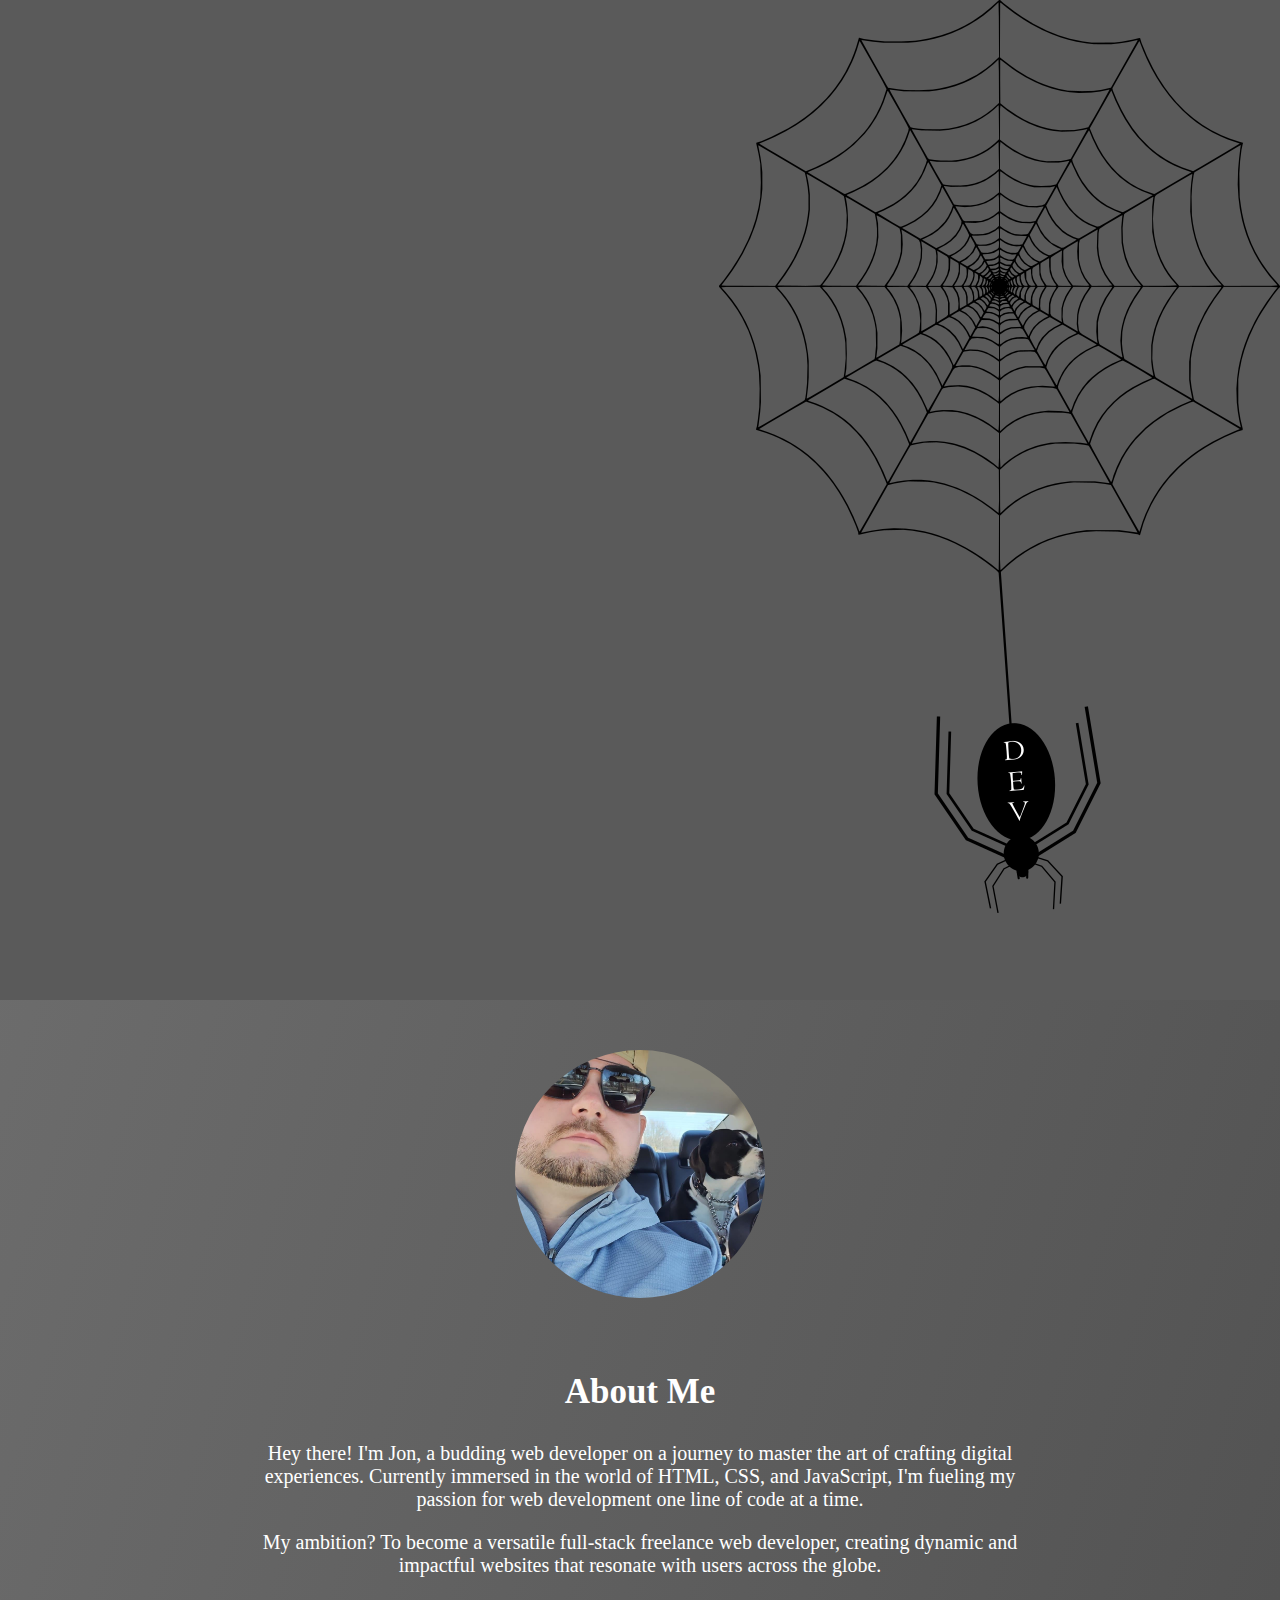
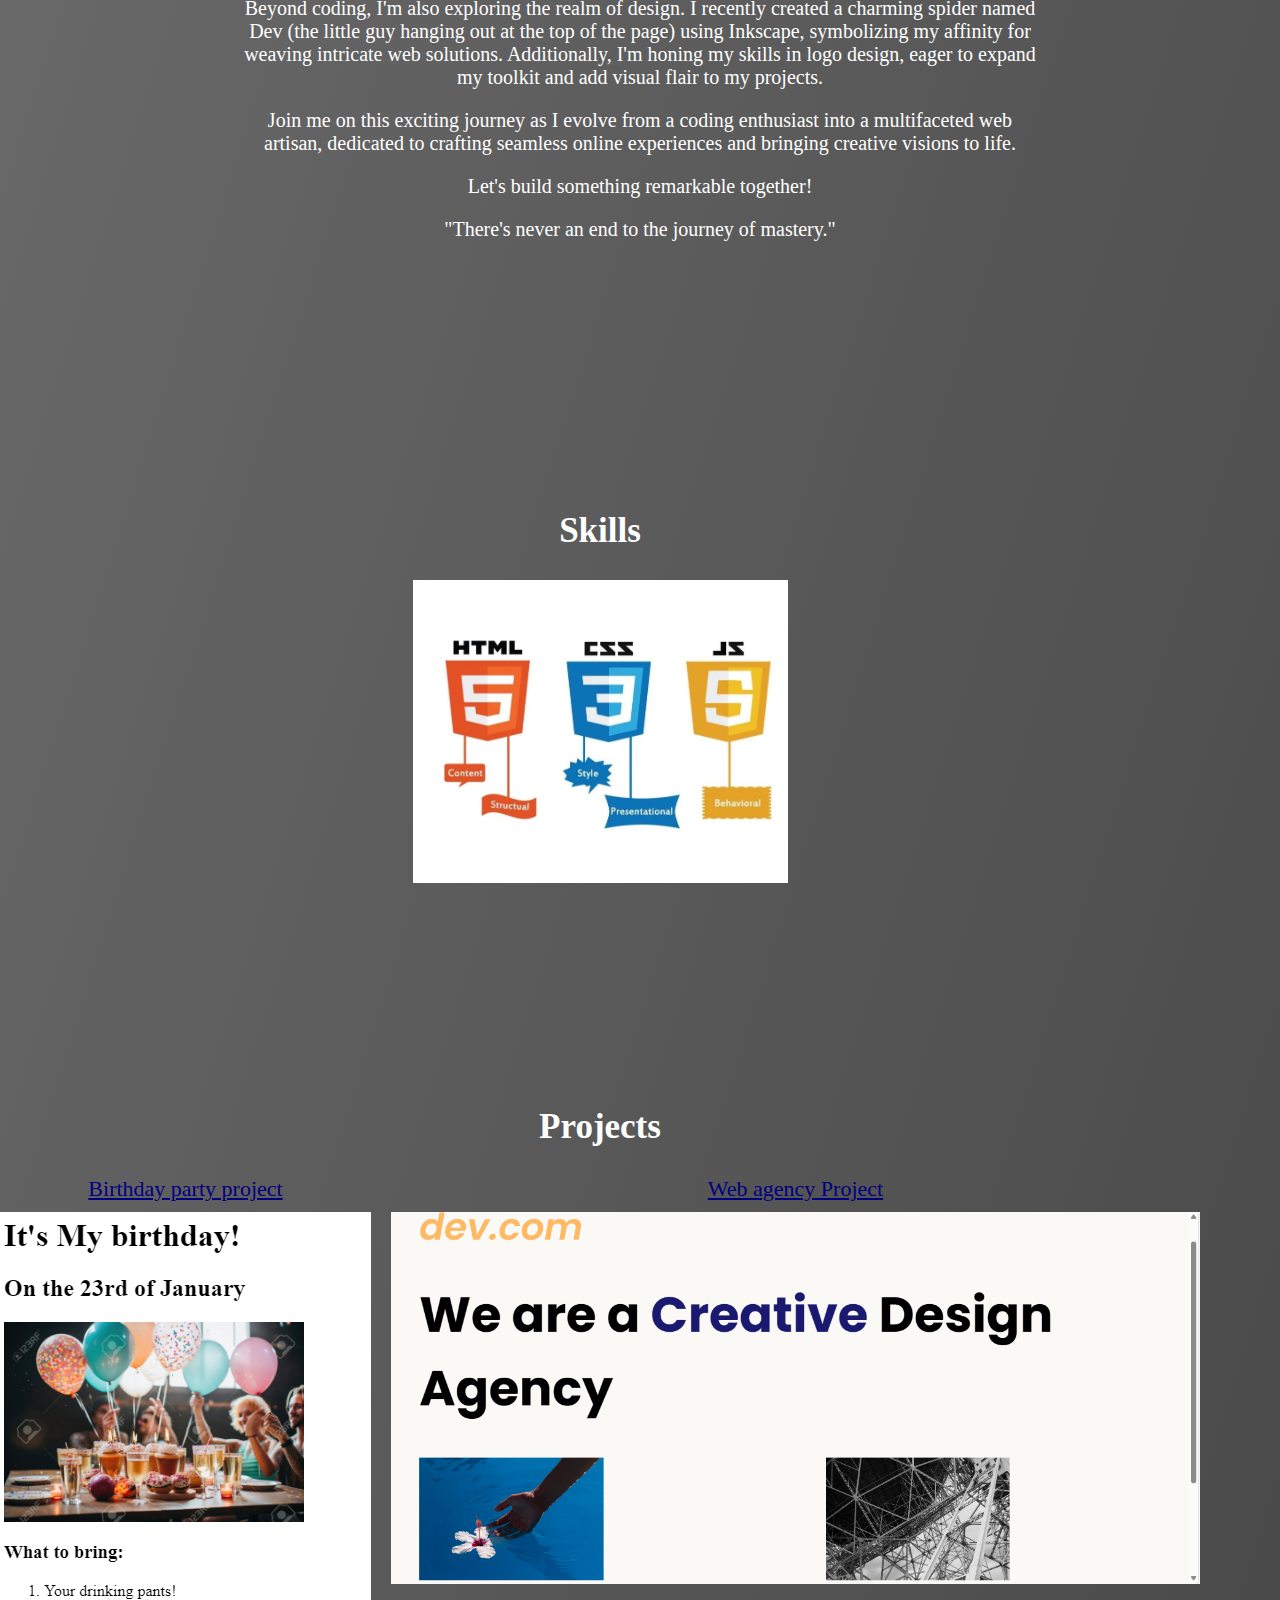
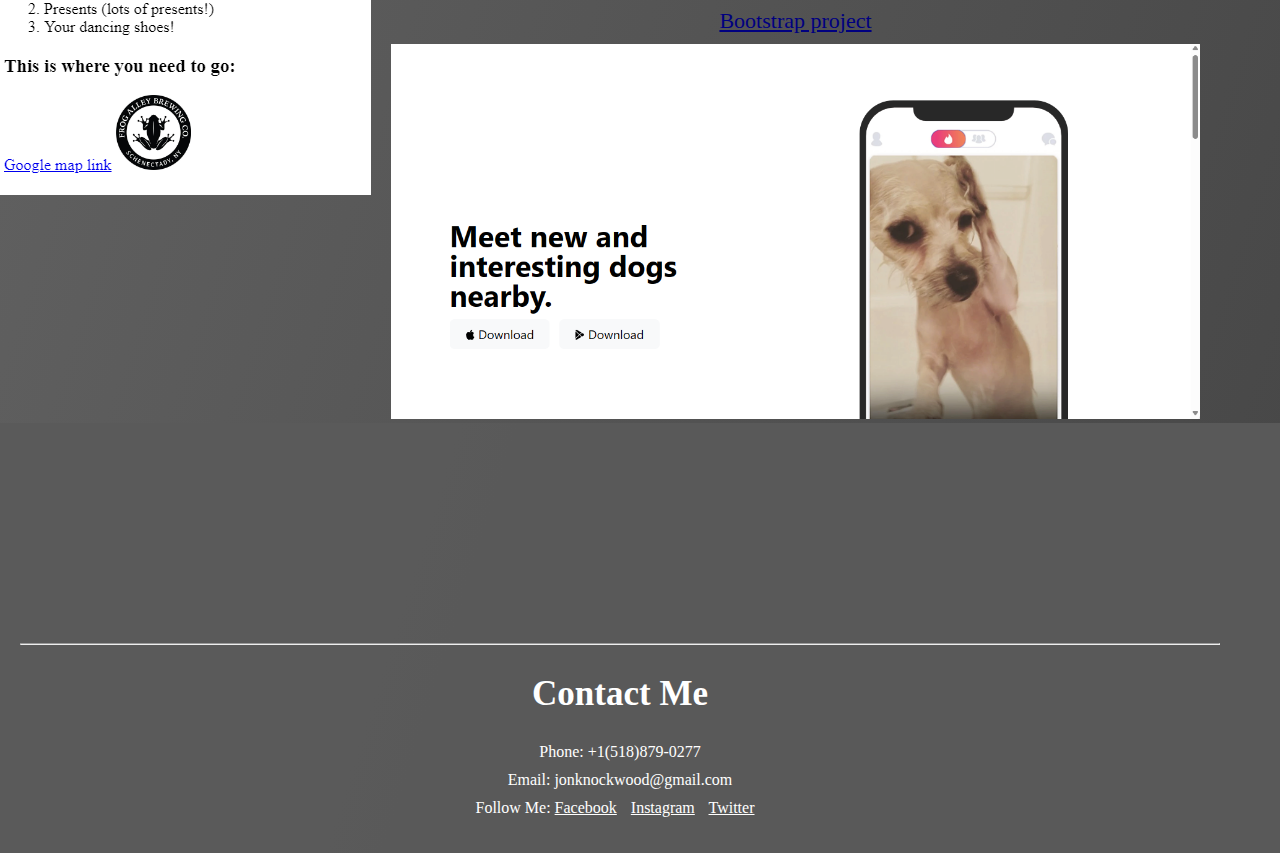
<file: index.html>
<!DOCTYPE html>
<html lang="en">
<head>
    <meta charset="UTF-8">
    <meta name="viewport" content="width=device-width, initial-scale=1.0">
    <title>Jon - Web Developer</title>
    <link rel="stylesheet" href="style.css">
</head>
<body>
    <header>
        <div class="header-container">
        <div class="image">
            <img src="./images/webdevlogo.png" alt="image of spider named dev hanging from web">
        </div>
    </div>
    </header>

    <section class="about-me">
        <div class="container">
            <img src="./images/meNbella.jpg" alt="picture of my dog bella and myself">
            <h2>About Me</h2>
            <p>Hey there! I'm Jon, a budding web developer on a journey to master the art of crafting digital experiences. Currently immersed in the world of HTML, CSS, and JavaScript, I'm fueling my passion for web development one line of code at a time.</p>
            <p>My ambition? To become a versatile full-stack freelance web developer, creating dynamic and impactful websites that resonate with users across the globe.</p>
            <p>Beyond coding, I'm also exploring the realm of design. I recently created a charming spider named Dev (the little guy hanging out at the top of the page) using Inkscape, symbolizing my affinity for weaving intricate web solutions. Additionally, I'm honing my skills in logo design, eager to expand my toolkit and add visual flair to my projects.</p>
            <p>Join me on this exciting journey as I evolve from a coding enthusiast into a multifaceted web artisan, dedicated to crafting seamless online experiences and bringing creative visions to life.</p>
            <p>Let's build something remarkable together!</p>
            <p>"There's never an end to the journey of mastery."</p>

        </div>
    </section>

    <section class="skills">
        <div class="container">
            <h2>Skills</h2>
            <img src="./images/HTML-CSS-JS.webp" alt="HTML, CSS, JavaScript">
        </div>
    </section>

    <section class="projects">
        <div class="container">
            <h2>Projects</h2>
            <div class="project-grid">
                <div class="project-1">
                    <a href="./bday project/birthday-invite.html">Birthday party project</a>
                    <img src="./images/Screenshot 2024-02-19 151605.png" alt="birtday invite project">
                    
                </div>
                <div class="project-2">
                    <a href="./web agency/web-agency.html">Web agency Project</a>
                    <img src="./images/Screenshot 2024-03-02 114447.png" alt="web dev agency project">
                    
                </div>
                <div class="project-3">
                    <a href="./bootstrap project/index.html">Bootstrap project</a>
                    <img src="./images/Screenshot 2024-03-02 122648.png" alt="Project 3">
                    
                </div>
            </div>
        </div>
    </section>

    <footer>
        <div class="container">
            <hr>
            <h2>Contact Me</h2>
            <ul>
                <li>Phone: +1(518)879-0277</li>
                <li>Email: jonknockwood@gmail.com</li>
                <li>Follow Me: 
                    <a href="https://www.facebook.com/knox.df/">Facebook</a>
                    <a href="https://www.instagram.com/j_knockwood/">Instagram</a>
                    <a href="https://twitter.com/jknox6725">Twitter</a>
                </li>
            </ul>
        </div>
    </footer>
</body>
</html>
</file>
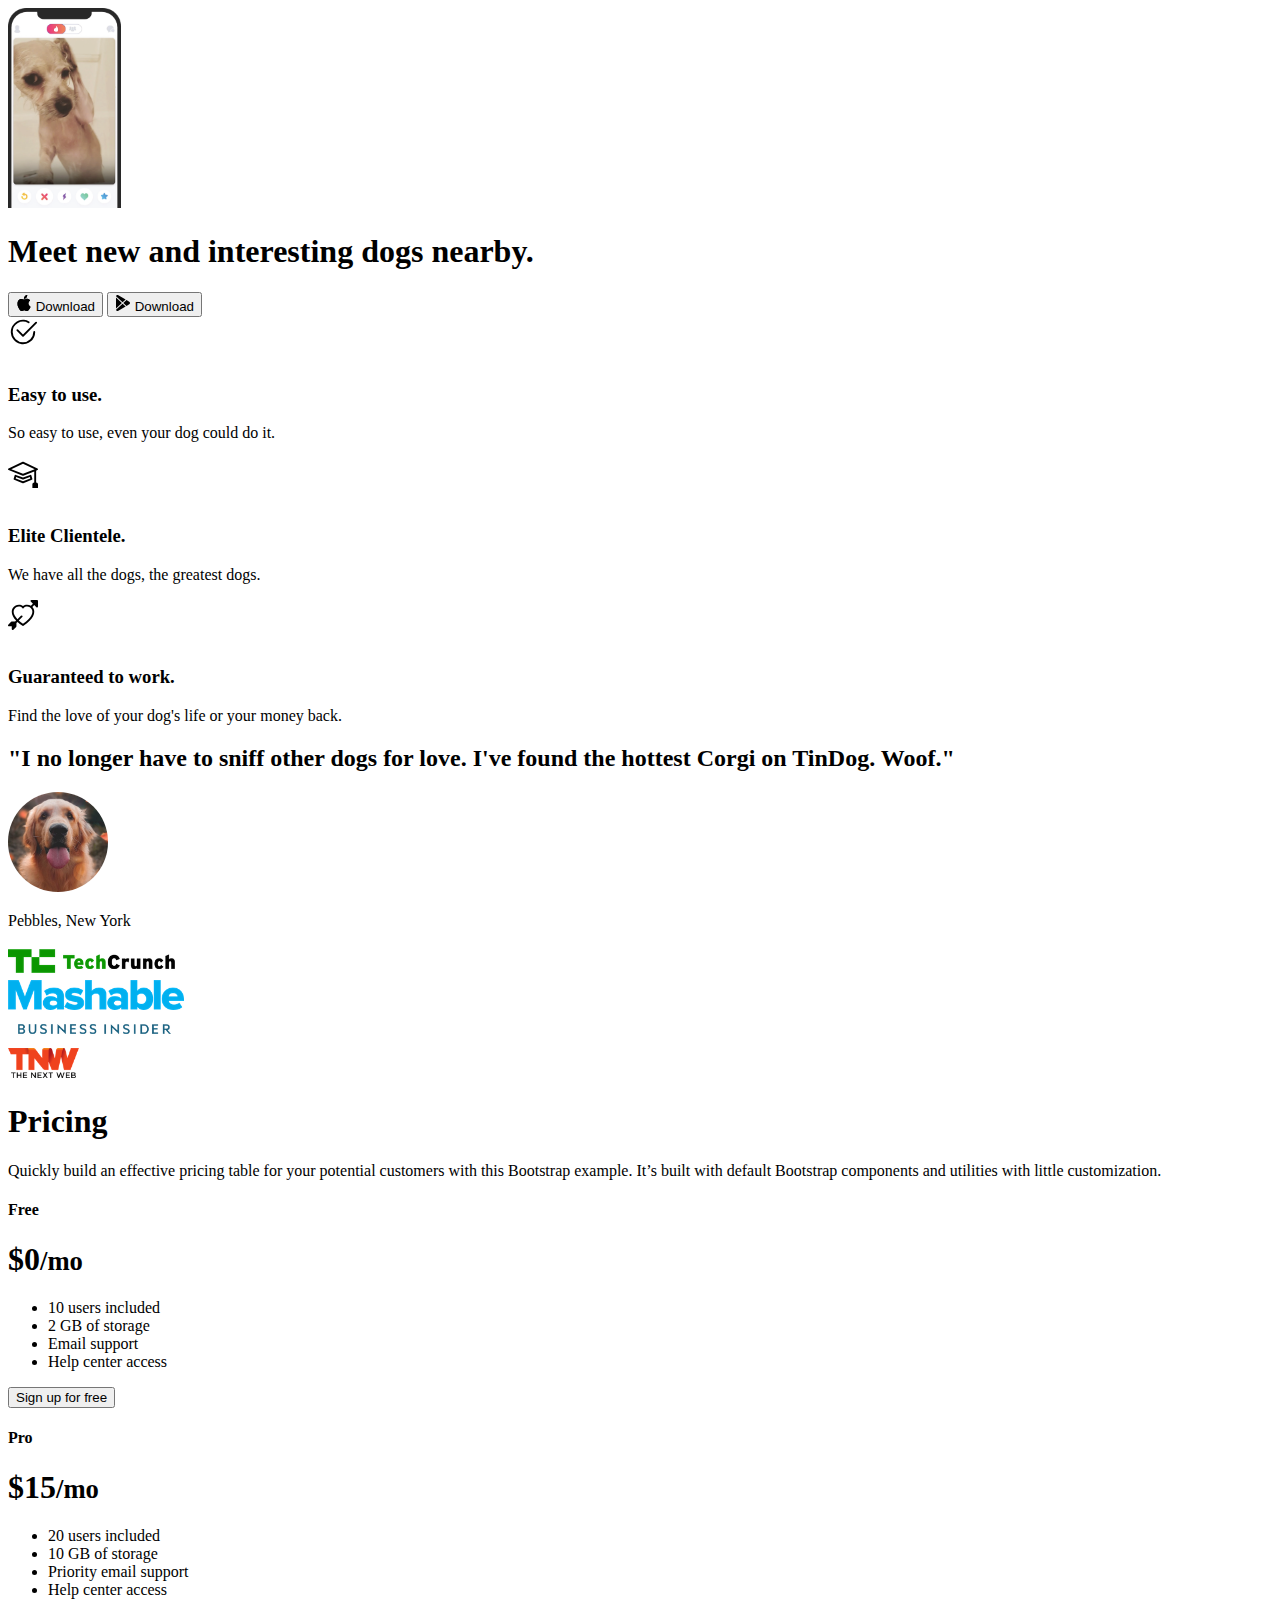
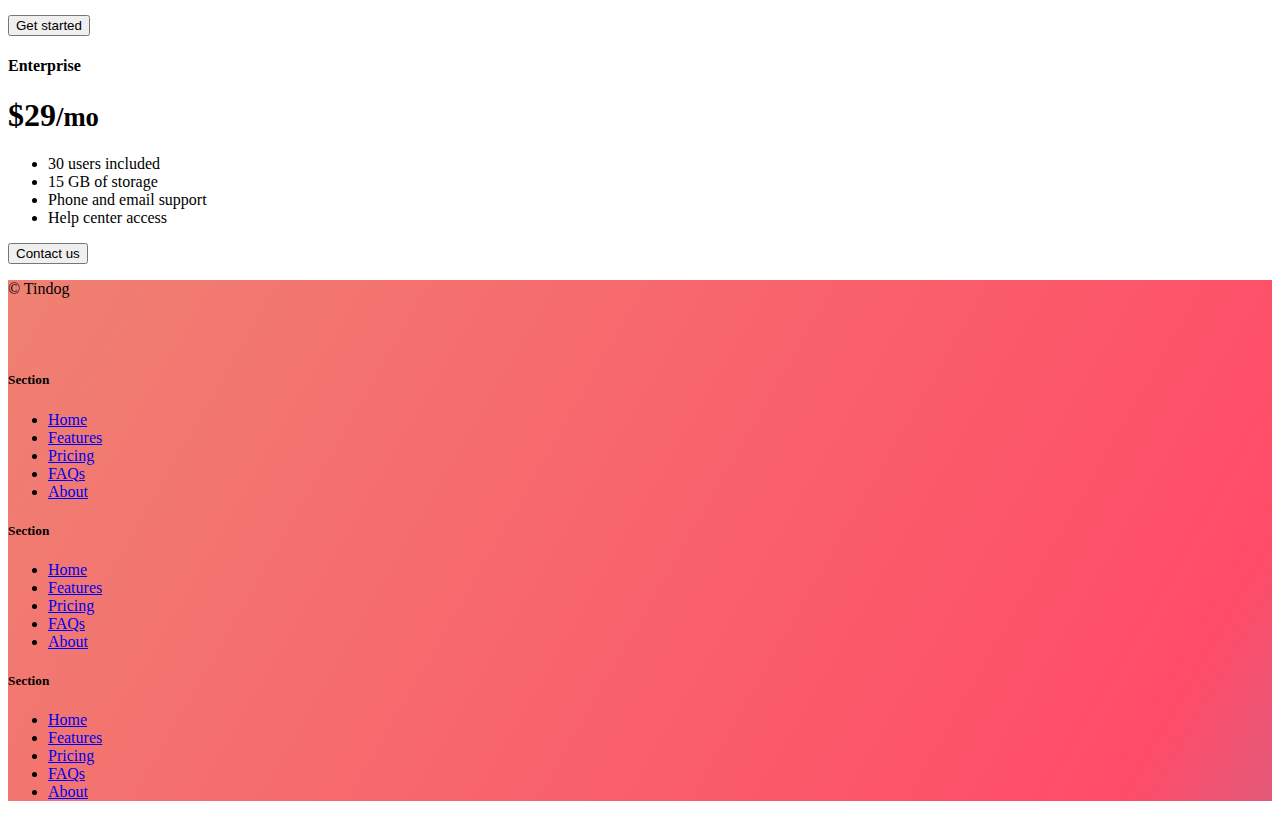
<file: bootstrap project/index.html>
<!DOCTYPE html>
<html lang="en">

<head>
  <meta charset="UTF-8">
  <meta name="viewport" content="width=device-width, initial-scale=1.0">
  <title>TinDog</title>
  <link href="https://cdn.jsdelivr.net/npm/bootstrap@5.3.0-alpha3/dist/css/bootstrap.min.css" rel="stylesheet"
    integrity="sha384-KK94CHFLLe+nY2dmCWGMq91rCGa5gtU4mk92HdvYe+M/SXH301p5ILy+dN9+nJOZ" crossorigin="anonymous">
  <link rel="stylesheet" href="./styles.css">
</head>

<body>

  <!-- Title -->
  <section id="title" class="gradient-background"></section>
    <div class="container col-xxl-8 px-4 pt-5">
      <div class="row flex-lg-row-reverse align-items-center g-5 pt-5">
        <div class="col-10 col-sm-8 col-lg-6">
          <img src="./iphone.png" class="d-block mx-lg-auto img-fluid" alt="Bootstrap Themes" height="200"
            loading="lazy">
        </div>
        <div class="col-lg-6">
          <h1 class="display-5 fw-bold text-body-emphasis lh-1 mb-3">Meet new and interesting dogs nearby.</h1>

          <div class="d-grid gap-2 d-md-flex justify-content-md-start">
            <button type="button" class="btn btn-light btn-lg px-4 me-md-2"><svg xmlns="http://www.w3.org/2000/svg"
                width="16" height="16" fill="currentColor" class="bi bi-apple mb-1" viewBox="0 0 16 16">
                <path
                  d="M11.182.008C11.148-.03 9.923.023 8.857 1.18c-1.066 1.156-.902 2.482-.878 2.516.024.034 1.52.087 2.475-1.258.955-1.345.762-2.391.728-2.43Zm3.314 11.733c-.048-.096-2.325-1.234-2.113-3.422.212-2.189 1.675-2.789 1.698-2.854.023-.065-.597-.79-1.254-1.157a3.692 3.692 0 0 0-1.563-.434c-.108-.003-.483-.095-1.254.116-.508.139-1.653.589-1.968.607-.316.018-1.256-.522-2.267-.665-.647-.125-1.333.131-1.824.328-.49.196-1.422.754-2.074 2.237-.652 1.482-.311 3.83-.067 4.56.244.729.625 1.924 1.273 2.796.576.984 1.34 1.667 1.659 1.899.319.232 1.219.386 1.843.067.502-.308 1.408-.485 1.766-.472.357.013 1.061.154 1.782.539.571.197 1.111.115 1.652-.105.541-.221 1.324-1.059 2.238-2.758.347-.79.505-1.217.473-1.282Z" />
                <path
                  d="M11.182.008C11.148-.03 9.923.023 8.857 1.18c-1.066 1.156-.902 2.482-.878 2.516.024.034 1.52.087 2.475-1.258.955-1.345.762-2.391.728-2.43Zm3.314 11.733c-.048-.096-2.325-1.234-2.113-3.422.212-2.189 1.675-2.789 1.698-2.854.023-.065-.597-.79-1.254-1.157a3.692 3.692 0 0 0-1.563-.434c-.108-.003-.483-.095-1.254.116-.508.139-1.653.589-1.968.607-.316.018-1.256-.522-2.267-.665-.647-.125-1.333.131-1.824.328-.49.196-1.422.754-2.074 2.237-.652 1.482-.311 3.83-.067 4.56.244.729.625 1.924 1.273 2.796.576.984 1.34 1.667 1.659 1.899.319.232 1.219.386 1.843.067.502-.308 1.408-.485 1.766-.472.357.013 1.061.154 1.782.539.571.197 1.111.115 1.652-.105.541-.221 1.324-1.059 2.238-2.758.347-.79.505-1.217.473-1.282Z" />
              </svg> Download</button>
            <button type="button" class="btn btn-light btn-lg px-4"><svg xmlns="http://www.w3.org/2000/svg"
                width="16" height="16" fill="currentColor" class="bi bi-google-play mb-1" viewBox="0 0 16 16">
                <path
                  d="M14.222 9.374c1.037-.61 1.037-2.137 0-2.748L11.528 5.04 8.32 8l3.207 2.96 2.694-1.586Zm-3.595 2.116L7.583 8.68 1.03 14.73c.201 1.029 1.36 1.61 2.303 1.055l7.294-4.295ZM1 13.396V2.603L6.846 8 1 13.396ZM1.03 1.27l6.553 6.05 3.044-2.81L3.333.215C2.39-.341 1.231.24 1.03 1.27Z" />
              </svg> Download</button>
          </div>
        </div>
      </div>
    </div>
  </section>

  </section>
  <!-- Features -->

   <section id="features">
    <div class="container mt-5">
      <div class="row g-4 py-5 row-cols-1 row-cols-lg-3">
        <div class="col d-flex align-items-start">
          <div
            class="icon-square text-body-emphasis bg-body-secondary d-inline-flex align-items-center justify-content-center fs-4 flex-shrink-0 me-3">
            <svg xmlns="http://www.w3.org/2000/svg" height="30" fill="currentColor" class="bi bi-check2-circle"
              viewBox="0 0 16 16">
              <path
                d="M2.5 8a5.5 5.5 0 0 1 8.25-4.764.5.5 0 0 0 .5-.866A6.5 6.5 0 1 0 14.5 8a.5.5 0 0 0-1 0 5.5 5.5 0 1 1-11 0z" />
              <path
                d="M15.354 3.354a.5.5 0 0 0-.708-.708L8 9.293 5.354 6.646a.5.5 0 1 0-.708.708l3 3a.5.5 0 0 0 .708 0l7-7z" />
            </svg>
          </div>
          <div>
            <h3 class="fs-2">Easy to use.</h3>
            <p>So easy to use, even your dog could do it.</p>

          </div>
        </div>
        <div class="col d-flex align-items-start">
          <div
            class="icon-square text-body-emphasis bg-body-secondary d-inline-flex align-items-center justify-content-center fs-4 flex-shrink-0 me-3">
            <svg xmlns="http://www.w3.org/2000/svg" height="30" fill="currentColor" class="bi bi-mortarboard"
              viewBox="0 0 16 16">
              <path
                d="M8.211 2.047a.5.5 0 0 0-.422 0l-7.5 3.5a.5.5 0 0 0 .025.917l7.5 3a.5.5 0 0 0 .372 0L14 7.14V13a1 1 0 0 0-1 1v2h3v-2a1 1 0 0 0-1-1V6.739l.686-.275a.5.5 0 0 0 .025-.917l-7.5-3.5ZM8 8.46 1.758 5.965 8 3.052l6.242 2.913L8 8.46Z" />
              <path
                d="M4.176 9.032a.5.5 0 0 0-.656.327l-.5 1.7a.5.5 0 0 0 .294.605l4.5 1.8a.5.5 0 0 0 .372 0l4.5-1.8a.5.5 0 0 0 .294-.605l-.5-1.7a.5.5 0 0 0-.656-.327L8 10.466 4.176 9.032Zm-.068 1.873.22-.748 3.496 1.311a.5.5 0 0 0 .352 0l3.496-1.311.22.748L8 12.46l-3.892-1.556Z" />
            </svg>
          </div>
          <div>
            <h3 class="fs-2">Elite Clientele.</h3>
            <p>We have all the dogs, the greatest dogs.</p>

          </div>
        </div>
        <div class="col d-flex align-items-start">
          <div
            class="icon-square text-body-emphasis bg-body-secondary d-inline-flex align-items-center justify-content-center fs-4 flex-shrink-0 me-3">
            <svg xmlns="http://www.w3.org/2000/svg" height="30" fill="currentColor" class="bi bi-arrow-through-heart"
              viewBox="0 0 16 16">
              <path fill-rule="evenodd"
                d="M2.854 15.854A.5.5 0 0 1 2 15.5V14H.5a.5.5 0 0 1-.354-.854l1.5-1.5A.5.5 0 0 1 2 11.5h1.793l.53-.53c-.771-.802-1.328-1.58-1.704-2.32-.798-1.575-.775-2.996-.213-4.092C3.426 2.565 6.18 1.809 8 3.233c1.25-.98 2.944-.928 4.212-.152L13.292 2 12.147.854A.5.5 0 0 1 12.5 0h3a.5.5 0 0 1 .5.5v3a.5.5 0 0 1-.854.354L14 2.707l-1.006 1.006c.236.248.44.531.6.845.562 1.096.585 2.517-.213 4.092-.793 1.563-2.395 3.288-5.105 5.08L8 13.912l-.276-.182a21.86 21.86 0 0 1-2.685-2.062l-.539.54V14a.5.5 0 0 1-.146.354l-1.5 1.5Zm2.893-4.894A20.419 20.419 0 0 0 8 12.71c2.456-1.666 3.827-3.207 4.489-4.512.679-1.34.607-2.42.215-3.185-.817-1.595-3.087-2.054-4.346-.761L8 4.62l-.358-.368c-1.259-1.293-3.53-.834-4.346.761-.392.766-.464 1.845.215 3.185.323.636.815 1.33 1.519 2.065l1.866-1.867a.5.5 0 1 1 .708.708L5.747 10.96Z" />
            </svg>
          </div>
          <div>
            <h3 class="fs-2">Guaranteed to work.</h3>
            <p>Find the love of your dog's life or your money back.</p>

          </div>
        </div>
      </div>
    </div>
  </section>

  <!-- Testimonial -->
  <section id="testimonial">

    <section id="testimonial">
      <div class="my-5">
        <div class="p-5 text-center bg-body-tertiary">
          <div class="container py-5">
            <h2 class="text-body-emphasis">"I no longer have to sniff other dogs for love. I've found the hottest Corgi on
              TinDog. Woof."</h2>
            <img class="profile-img mt-5" src="./dog-img.jpg" alt="dog image">
            <p class="col-lg-8 mx-auto lead mt-2">
              Pebbles, New York
            </p>
          </div>
  
          <div class="container">
            <div class="row">
              <div class="col-lg-3 col-sm-12">
                <img src="./techcrunch.png" alt="techcrunch" height="30">
              </div>
              <div class="col-lg-3 col-sm-12">
                <img src="./mashable.png" alt="mashable" height="30">
              </div>
              <div class="col-lg-3 col-sm-12">
                <img src="./bizinsider.png" alt="bizinsider" height="30">
              </div>
              <div class="col-lg-3 col-sm-12">
                <img src="./tnw.png" alt="tnw" height="30">
              </div>
            </div>
          </div>
        </div>
      </div>
    </section>

  </section>
  <!-- Pricing -->
  <section id="pricing">
    <div class="container py-3">
      <header>
        <div class="pricing-header p-3 pb-md-4 mx-auto text-center">
          <h1 class="display-4 fw-normal text-body-emphasis">Pricing</h1>
          <p class="fs-5 text-body-secondary">Quickly build an effective pricing table for your potential customers with this Bootstrap example. It’s built with default Bootstrap components and utilities with little customization.</p>
        </div>
      </header>
    
      <main>
        <div class="row row-cols-1 row-cols-md-3 mb-3 text-center">
          <div class="col">
            <div class="card mb-4 rounded-3 shadow-sm">
              <div class="card-header py-3">
                <h4 class="my-0 fw-normal">Free</h4>
              </div>
              <div class="card-body">
                <h1 class="card-title pricing-card-title">$0<small class="text-body-secondary fw-light">/mo</small></h1>
                <ul class="list-unstyled mt-3 mb-4">
                  <li>10 users included</li>
                  <li>2 GB of storage</li>
                  <li>Email support</li>
                  <li>Help center access</li>
                </ul>
                <button type="button" class="w-100 btn btn-lg btn-outline-primary">Sign up for free</button>
              </div>
            </div>
          </div>
          <div class="col">
            <div class="card mb-4 rounded-3 shadow-sm">
              <div class="card-header py-3">
                <h4 class="my-0 fw-normal">Pro</h4>
              </div>
              <div class="card-body">
                <h1 class="card-title pricing-card-title">$15<small class="text-body-secondary fw-light">/mo</small></h1>
                <ul class="list-unstyled mt-3 mb-4">
                  <li>20 users included</li>
                  <li>10 GB of storage</li>
                  <li>Priority email support</li>
                  <li>Help center access</li>
                </ul>
                <button type="button" class="w-100 btn btn-lg btn-primary">Get started</button>
              </div>
            </div>
          </div>
          <div class="col">
            <div class="card mb-4 rounded-3 shadow-sm border-primary">
              <div class="card-header py-3 text-bg-primary border-primary">
                <h4 class="my-0 fw-normal">Enterprise</h4>
              </div>
              <div class="card-body">
                <h1 class="card-title pricing-card-title">$29<small class="text-body-secondary fw-light">/mo</small></h1>
                <ul class="list-unstyled mt-3 mb-4">
                  <li>30 users included</li>
                  <li>15 GB of storage</li>
                  <li>Phone and email support</li>
                  <li>Help center access</li>
                </ul>
                <button type="button" class="w-100 btn btn-lg btn-primary">Contact us</button>
              </div>
            </div>
          </div>
        </div>
  <!-- Footer -->
  <section id="footer" class="gradient-background">

    <footer class="row row-cols-1 row-cols-sm-2 row-cols-md-5 py-5 my-5 border-top">
      <div class="col mb-3">
        <p class="text-body-secondary">© Tindog</p>
        <a href="/" class="d-flex align-items-center mb-3 link-body-emphasis text-decoration-none">
          <svg class="bi me-2" width="40" height="32"><use xlink:href="#bootstrap"></use></svg>
        </a>
      </div>
  
      <div class="col mb-3">
  
      </div>
  
      <div class="col mb-3">
        <h5>Section</h5>
        <ul class="nav flex-column">
          <li class="nav-item mb-2"><a href="#" class="nav-link p-0 text-body-secondary">Home</a></li>
          <li class="nav-item mb-2"><a href="#" class="nav-link p-0 text-body-secondary">Features</a></li>
          <li class="nav-item mb-2"><a href="#" class="nav-link p-0 text-body-secondary">Pricing</a></li>
          <li class="nav-item mb-2"><a href="#" class="nav-link p-0 text-body-secondary">FAQs</a></li>
          <li class="nav-item mb-2"><a href="#" class="nav-link p-0 text-body-secondary">About</a></li>
        </ul>
      </div>
  
      <div class="col mb-3">
        <h5>Section</h5>
        <ul class="nav flex-column">
          <li class="nav-item mb-2"><a href="#" class="nav-link p-0 text-body-secondary">Home</a></li>
          <li class="nav-item mb-2"><a href="#" class="nav-link p-0 text-body-secondary">Features</a></li>
          <li class="nav-item mb-2"><a href="#" class="nav-link p-0 text-body-secondary">Pricing</a></li>
          <li class="nav-item mb-2"><a href="#" class="nav-link p-0 text-body-secondary">FAQs</a></li>
          <li class="nav-item mb-2"><a href="#" class="nav-link p-0 text-body-secondary">About</a></li>
        </ul>
      </div>
  
      <div class="col mb-3">
        <h5>Section</h5>
        <ul class="nav flex-column">
          <li class="nav-item mb-2"><a href="#" class="nav-link p-0 text-body-secondary">Home</a></li>
          <li class="nav-item mb-2"><a href="#" class="nav-link p-0 text-body-secondary">Features</a></li>
          <li class="nav-item mb-2"><a href="#" class="nav-link p-0 text-body-secondary">Pricing</a></li>
          <li class="nav-item mb-2"><a href="#" class="nav-link p-0 text-body-secondary">FAQs</a></li>
          <li class="nav-item mb-2"><a href="#" class="nav-link p-0 text-body-secondary">About</a></li>
        </ul>
      </div>
    </footer>

  </section>
</body>

</html>
</file>
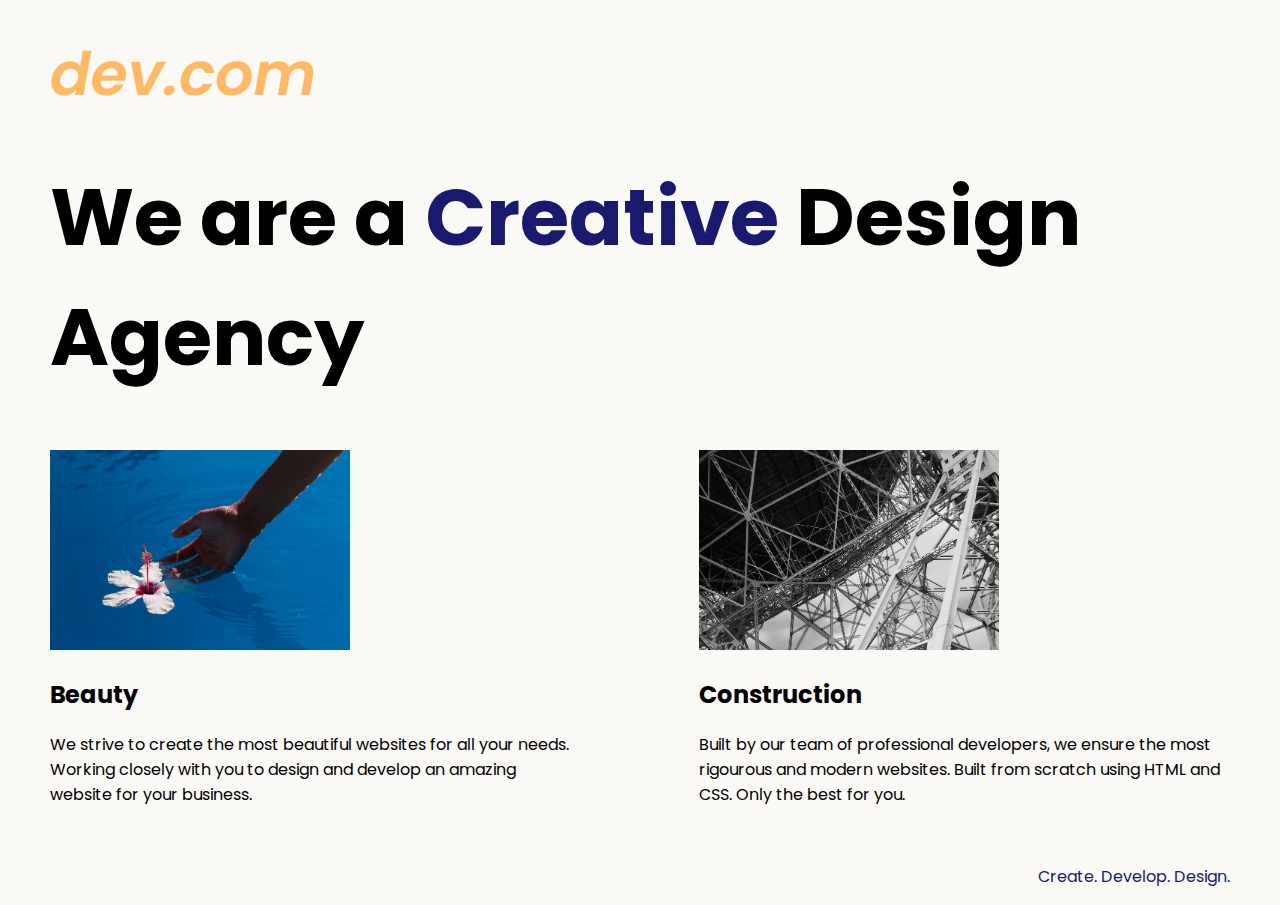
<file: web agency/web-agency.html>
<!DOCTYPE html>
<html lang="en">

<head>
  <meta charset="UTF-8">
  <meta name="viewport" content="width=device-width, initial-scale=1.0">
  <title>Agency</title>
  <link rel="stylesheet" href="./style.css">
  <link rel="preconnect" href="https://fonts.googleapis.com">
  <link rel="preconnect" href="https://fonts.gstatic.com" crossorigin>
  <link href="https://fonts.googleapis.com/css2?family=Poppins:wght@400;700&display=swap" rel="stylesheet">
</head>

<body>
  <div class="main">
    <img class="logo" src="./logo.png" alt="logo">
    <h1>We are a <span class="creative">Creative</span> Design Agency</h1>
    <div class="left card"><img class="tile-image" src="./beautiful.jpg" alt="hand and flower in water">
      <h2 class="card-title">Beauty</h2>
      <p class="card-text">We strive to create the most beautiful websites for all your needs. Working closely with you
        to
        design and
        develop an amazing website for your business.</p>
    </div>

    <div class="right card"><img class="tile-image" src="./construction.jpg" alt="metal structure">
      <h2 class="card-title">Construction</h2>
      <p>Built by our team of professional developers, we ensure the most rigourous and modern websites. Built from
        scratch using HTML and CSS. Only the best for you.</p>
    </div>

  </div>
  <footer>
    <p>Create. Develop. Design.</p>
  </footer>
</body>

</html>
</file>
<file: style.css>
body {
    overflow-x: hidden;
    margin: 0;
    padding: 0;
    background: linear-gradient(to bottom right, rgba(110, 110, 110, 0.979), #000000b9);
    color: #fff;
}

h2 {
    font-size: 35px;
}

header {
    background: rgba(90, 90, 90, 0.979); /* Background color for the header */
}

.header-container {
    position: relative;
    display: flex;
    justify-content: space-between;
    align-items: center;
    padding: 500px;
    max-width: 1200px;
    margin: 0 auto;
}

.image {
    position: absolute;
    top: 0px; /* Adjust as needed to cut off the top of the image */
    right: 0px;
    height: 100%;
}

.container {
    max-width: 1200px;
    margin-top: 200px;
    text-align: center;
    padding: 0;
}

.about-me .container {
    font-size: 20px;
    text-align: center;
    padding: 50px 20px; /* Adjust padding as needed */
    max-width: 800px; /* Limit the maximum width of the container */
    margin: auto; /* Center the container horizontally */
}

.about-me .container img {
    margin-bottom: 40px;
    border-radius: 50%;
    width: 250px;
    height: auto;
}

.skills img {
    width: 375px; /* Adjust as needed */
    height: auto;
    margin-bottom: 20px;
}

.project-grid {
    display: grid;
    grid-template-columns: auto auto; /* Two columns for the grid */
    gap: 20px; /* Adjust the gap between grid items */
}

.projects {
    text-align: center;
}

.projects a {
    color: navy;
    font-size: 22px;
    display: block;
    margin-bottom: 10px; /* Adjust as needed */
}

.projects img {
    width: 100%; /* Ensure the image fills its container */
    height: auto;
    max-width: 100%;
}

.project-1 {
    grid-row: span 2;
    grid-column: span auto; /* Span 2 rows */
}


footer {
    background: rgba(90, 90, 90, 0.979);
    padding: 20px;
}

footer ul {
    list-style-type: none;
    padding: 0;
}

footer ul li {
    margin-bottom: 10px;
}

footer ul li a {
    color: #fff;
    margin-right: 10px;
}

/* Adjustments for tablets (landscape) */
@media only screen and (min-width: 768px) and (max-width: 1024px) {
    /* Adjust font sizes */
    body {
        font-size: 18px; /* Adjust as needed */
    }

    /* Stack elements */
    .container {
        text-align: left; /* Align text to left for better stacking */
    }

    /* Adjust padding and margins */
    .header-container {
        padding: 20px; /* Adjust padding */
    }

    /* Adjust header image size */
    .header-container .image img {
        width: 200px; /* Adjust as needed */
        height: auto;
    }

    /* Adjust image sizes */
    .about-me .container img {
        width: 100%; /* Make images fill container width */
        max-width: 250px; /* Limit maximum width */
        height: auto;
    }

    .skills img,
    .projects .project img {
        width: 100%; /* Make images fill container width */
        max-width: 200px; /* Limit maximum width */
        height: auto;
    }
    .project a {
        font-size: 16px;
    }
}

/* Adjustments for tablets (portrait) */
@media only screen and (min-width: 600px) and (max-width: 767px) {
    /* Adjust font sizes */
    body {
        font-size: 16px; /* Adjust as needed */
    }

    /* Stack elements */
    .container {
        text-align: left; /* Align text to left for better stacking */
    }

    /* Adjust padding and margins */
    .header-container {
        padding: 20px; /* Adjust padding */
    }

    /* Adjust header image size */
    .header-container .image img {
        width: 150px; /* Adjust as needed */
        height: auto;
    }

    /* Adjust image sizes */
    .about-me .container img {
        width: 200px; /* Make images fill container width */
        max-width: 200px; /* Limit maximum width */
        height: auto;
    }

    .skills img,
    .projects .project img {
        width: 100%; /* Make images fill container width */
        max-width: 150px; /* Limit maximum width */
        height: auto;
    }
    .project a {
        font-size: 16px;
    }
}



/* Adjustments for mobile devices */
@media only screen and (max-width: 599px) {

    .header-container .image img {
        width: 100px; /* Adjust as needed */
        height: auto;
    }
    /* Adjust font sizes */
    body {
        font-size: 16px; /* Adjust as needed */
    }

    /* Stack elements */
    .container {
        text-align: left; /* Align text to left for better stacking */
    }

    /* Adjust padding and margins */
    .header-container {
        padding: 20px; /* Adjust padding */
    }

    .about-me .container {
        padding: 20px; /* Adjust padding */
    }

    .skills .container {
        padding: 20px; /* Adjust padding */
    }

    .projects .container {
        padding: 20px; /* Adjust padding */
    }

    .footer .container {
        padding: 20px; /* Adjust padding */
    }

    /* Adjust image sizes */
    .about-me .container img {
        width: 100%; /* Make images fill container width */
        max-width: 250px; /* Limit maximum width */
        height: auto;
    }

    .skills img,
    .projects .project img {
        width: 100%; /* Make images fill container width */
        max-width: 200px; /* Limit maximum width */
        height: auto;
    }
    .project a {
        font-size: 16px;
    }
}
</file>
<file: bootstrap project/styles.css>
.gradient-background {
  background: linear-gradient(300deg, #00bfff, #ff4c68, #ef8172);
  background-size: 180% 180%;
  animation: gradient-animation 18s ease infinite;
}

@keyframes gradient-animation {
  0% {
    background-position: 0% 50%;
  }
  50% {
    background-position: 100% 50%;
  }
  100% {
    background-position: 0% 50%;
  }
}

.icon-square {
  width: 3rem;
  height: 3rem;
  border-radius: 0.75rem;
}

.profile-img {
  height: 100px;
  border-radius: 50%;
}
</file>
<file: web agency/style.css>
body {
  font-family: "Poppins", sans-serif;
  margin: 50px 50px 0 50px;
  background-color: #faf9f6;
  display: flex;
  flex-direction: column;
  min-height: 95vh;
}
.main {
  flex: 1;
}

h1 {
  font-size: 5rem;
}

footer {
  text-align: right;
  color: midnightblue;
}
.creative {
  color: midnightblue;
}

.tile-image {
  height: 200px;
  margin-right: 50px;
}

.card {
  width: 45%;
}

.left {
  float: left;
}

.right {
  float: right;
}
@media (max-width: 680px) {
  .logo {
    width: 100px;
  }

  h1 {
    font-size: 3.5rem;
    text-align: center;
  }

  .card {
    width: 100%;
    display: block;
    margin-bottom: 30px;
    text-align: justify;
  }

  .card img {
    margin-bottom: 10px;
    width: 100%;
    display: inline;
    object-fit: cover;
  }
}
</file>
